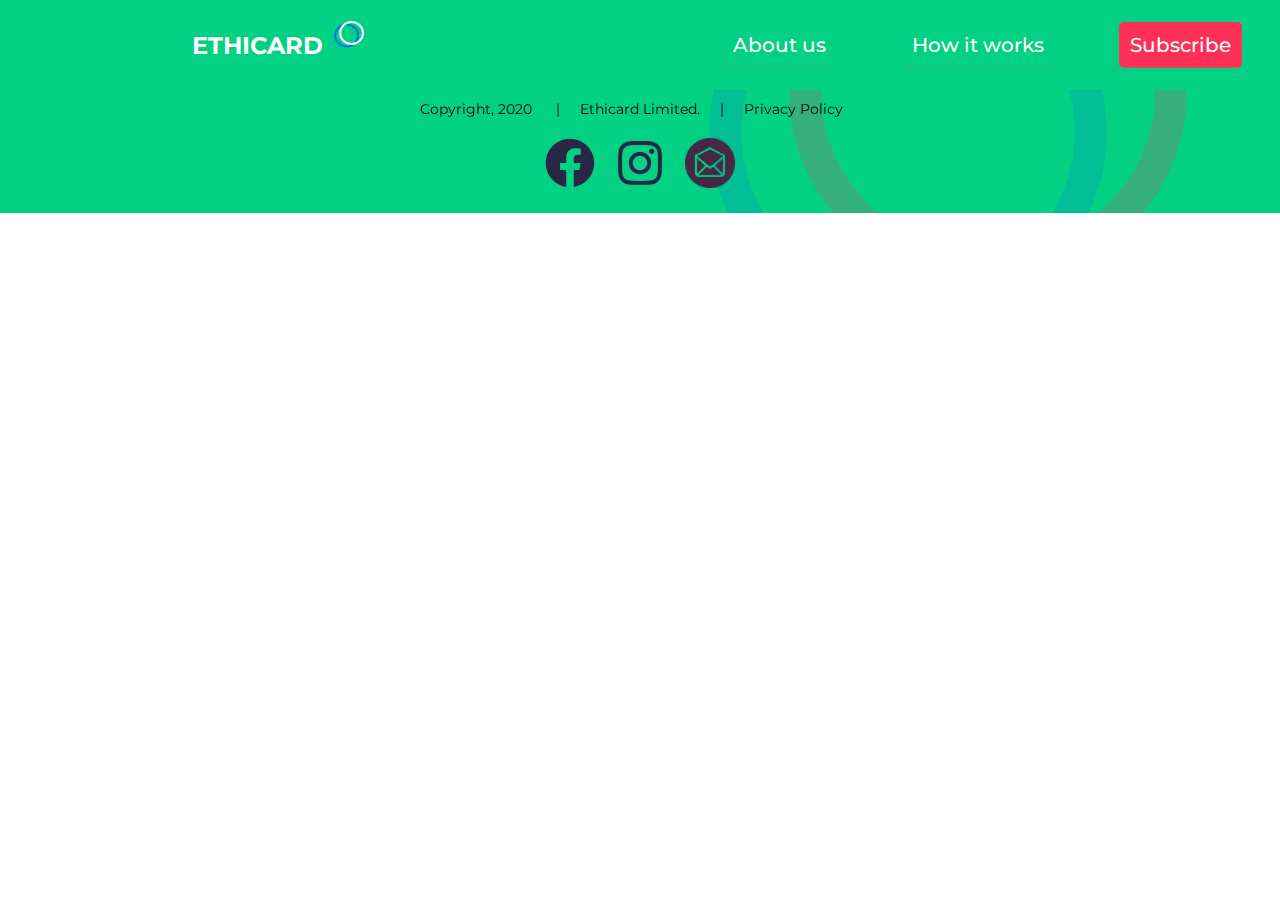
<file: index.html>
<!doctype html><html lang="en"><head><meta charset="utf-8"/><link rel="icon" href="/favicon.ico"/><meta name="viewport" content="width=device-width,initial-scale=1"/><meta name="theme-color" content="#000000"/><title>ethicard</title><meta name="description" content="Reward yourself for better buying."/><meta property="og:image" content="images/cover.png?refresh"/><link rel="apple-touch-icon" href="logo192.png"/><link rel="manifest" href="/manifest.json"/><link href="/static/css/2.4707e12a.chunk.css" rel="stylesheet"><link href="/static/css/main.85a53ffe.chunk.css" rel="stylesheet"></head><body><noscript>You need to enable JavaScript to run this app.</noscript><div id="root"/><script type="text/javascript" src="//e.issuu.com/embed.js" async/><script type="text/javascript">!function(i){if(i.search){var a={};i.search.slice(1).split("&").forEach((function(i){var l=i.split("=");a[l[0]]=l.slice(1).join("=").replace(/~and~/g,"&")})),void 0!==a.p&&window.history.replaceState(null,null,i.pathname.slice(0,-1)+(a.p||"")+(a.q?"?"+a.q:"")+i.hash)}}(window.location)</script><script>!function(e){function r(r){for(var n,l,a=r[0],i=r[1],p=r[2],c=0,s=[];c<a.length;c++)l=a[c],Object.prototype.hasOwnProperty.call(o,l)&&o[l]&&s.push(o[l][0]),o[l]=0;for(n in i)Object.prototype.hasOwnProperty.call(i,n)&&(e[n]=i[n]);for(f&&f(r);s.length;)s.shift()();return u.push.apply(u,p||[]),t()}function t(){for(var e,r=0;r<u.length;r++){for(var t=u[r],n=!0,a=1;a<t.length;a++){var i=t[a];0!==o[i]&&(n=!1)}n&&(u.splice(r--,1),e=l(l.s=t[0]))}return e}var n={},o={1:0},u=[];function l(r){if(n[r])return n[r].exports;var t=n[r]={i:r,l:!1,exports:{}};return e[r].call(t.exports,t,t.exports,l),t.l=!0,t.exports}l.m=e,l.c=n,l.d=function(e,r,t){l.o(e,r)||Object.defineProperty(e,r,{enumerable:!0,get:t})},l.r=function(e){"undefined"!=typeof Symbol&&Symbol.toStringTag&&Object.defineProperty(e,Symbol.toStringTag,{value:"Module"}),Object.defineProperty(e,"__esModule",{value:!0})},l.t=function(e,r){if(1&r&&(e=l(e)),8&r)return e;if(4&r&&"object"==typeof e&&e&&e.__esModule)return e;var t=Object.create(null);if(l.r(t),Object.defineProperty(t,"default",{enumerable:!0,value:e}),2&r&&"string"!=typeof e)for(var n in e)l.d(t,n,function(r){return e[r]}.bind(null,n));return t},l.n=function(e){var r=e&&e.__esModule?function(){return e.default}:function(){return e};return l.d(r,"a",r),r},l.o=function(e,r){return Object.prototype.hasOwnProperty.call(e,r)},l.p="/";var a=this["webpackJsonpethicard-splash"]=this["webpackJsonpethicard-splash"]||[],i=a.push.bind(a);a.push=r,a=a.slice();for(var p=0;p<a.length;p++)r(a[p]);var f=i;t()}([])</script><script src="/static/js/2.f38fabc8.chunk.js"></script><script src="/static/js/main.5c1225f2.chunk.js"></script></body></html>
</file>
<file: static/css/main.85a53ffe.chunk.css>
@import url(https://fonts.googleapis.com/css2?family=Montserrat:ital,wght@0,100;0,200;0,300;0,400;0,500;0,600;0,700;0,800;0,900;1,100;1,200;1,300;1,400;1,500;1,600;1,700;1,800;1,900&display=swap);body{margin:0;font-family:-apple-system,BlinkMacSystemFont,"Segoe UI","Roboto","Oxygen","Ubuntu","Cantarell","Fira Sans","Droid Sans","Helvetica Neue",sans-serif;-webkit-font-smoothing:antialiased;-moz-osx-font-smoothing:grayscale}code{font-family:source-code-pro,Menlo,Monaco,Consolas,"Courier New",monospace}html{scroll-behavior:smooth}#root{display:flex;font-family:"Montserrat","Source Sans Pro","Open Sans","San Francisco",Helvetica,Arial,sans-serif;text-align:center;justify-content:center;font-size:larger;background-color:#f6f8f7;--light-green:rgba(2,209,132,0.19);--green:#02d184;--red:#ff3055;--shadow-red:rgba(255,48,85,0.5);--light-blue:#00dfdf;--blue:#0575e6;--shadow-blue:rgba(5,117,230,0.5);--dark-blue:#1762a0;--yellow:#ffc800;--shadow-yellow:rgba(255,200,0,0.5)}.bgRings{transform:scale(8);bottom:-38%;left:20vw;z-index:0;opacity:.2}.main{display:flex;flex-direction:column;padding-top:8vh;z-index:1;width:100%}.main *{scroll-margin-top:6vh}.main>div,.main>section{flex:0 1 auto;flex-shrink:0;display:flex;flex-direction:column;justify-content:center;align-items:center;padding:50px 0 30px}.main>section a:active,.main>section a:hover,.main>section a:link,.main>section a:visited{color:inherit;-webkit-text-emphasis:none;text-emphasis:none;text-decoration:none;cursor:pointer}.main>section a{font-weight:700}.main section .wrapper>*{margin:20px 0 10px}@media only screen and (max-width:700px){.App{display:flex;flex-direction:column}@supports not ((display:flex) or (display:grid)){.main{display:flex}}}.wrapper{width:980px;max-width:95%;display:flex;flex-direction:column;align-items:center}.wrapper>:not(div):not(a):not(img){align-self:flex-start;text-align:left}.columns{display:grid;width:100%;grid-template-columns:1fr 1fr;grid-column-gap:50px;-webkit-column-gap:50px;column-gap:50px;grid-row-gap:30px;row-gap:30px;position:relative}@media only screen and (max-width:600px){.columns{grid-template-columns:unset;grid-auto-rows:auto}}.column-text{height:-webkit-max-content;height:-moz-max-content;height:max-content;display:flex;flex-direction:column;text-align:left;box-sizing:border-box;align-self:center;align-items:stretch;justify-content:center;position:relative}.column-text>:first-child,p:first-of-type{-webkit-margin-before:0;margin-block-start:0}ol,ul{-webkit-margin-before:.5em;margin-block-start:.5em;-webkit-margin-after:0;margin-block-end:0}.normal{font-weight:400}.highlighted{color:#e9c600}@supports (-webkit-text-stroke:1px black){.highlighted{-webkit-text-stroke:.5px #000}}.bold{font-weight:700}.bolder{font-weight:bolder}.underlined{text-decoration:underline}.strikethrough{text-decoration:line-through}.light,.main label{font-weight:300}.buttonSection{display:grid;grid-auto-columns:1fr;grid-auto-flow:column;justify-content:center;width:-webkit-max-content;width:-moz-max-content;width:max-content}@media only screen and (max-width:700px){.buttonSection{grid-auto-rows:1fr;grid-auto-flow:row}}.main section a.download,.main section div.download{margin:10px 30px;border:0;padding:1em 75px;border-radius:5px;box-shadow:2px 2px 10px rgba(0,0,0,.2);font-size:14px;position:relative;top:-2px;white-space:nowrap;max-width:10vw;display:flex;justify-content:center;font-weight:400;text-shadow:none}@media only screen and (max-width:700px){.download{margin:10px 0}}.main section a.download:hover,.main section div.download:hover{top:0}.main section a.platform{color:#000;background-color:#fff}a.platform>svg{padding:0 5px}.main section a.web{color:#fff;background-color:#7289da}table,table tr{width:100%}table thead tr{background-color:rgba(134,134,255,.8);text-shadow:1px 1px 2px #000}table>tbody tr:nth-child(odd){background-color:rgba(53,135,175,.31)}table>tbody tr:nth-child(odd) td:hover,table>tbody tr:nth-child(odd) th:hover{background-color:rgba(53,135,175,.6)}table>tbody tr:nth-child(2n){background-color:rgba(252,161,161,.31)}table>tbody tr:nth-child(2n) td:hover,table>tbody tr:nth-child(2n) th:hover{background-color:rgba(252,161,161,.6)}table>tbody>tr>th{padding:5px 1em}.shadowed{-webkit-filter:drop-shadow(12px 12px 25px rgba(0,0,0,.5));filter:url(#drop-shadow);-ms-filter:"progid:DXImageTransform.Microsoft.Dropshadow(OffX=12, OffY=12, Color='#444')";filter:"progid:DXImageTransform.Microsoft.Dropshadow(OffX=12, OffY=12, Color='#444')"}.header_header__3G0XQ{position:fixed;top:0;height:10vh;width:100vw;z-index:4;display:grid;grid-template-columns:12vw auto 1fr auto auto;grid-column-gap:3vw;align-items:start;font-size:20px;transition:height 1s ease,box-shadow 1s ease;color:#fff;background-color:var(--green);white-space:pre}.header_header__3G0XQ.header_scrolled__3ZxFP{height:8vh;box-shadow:0 2px 4px 0 rgba(0,0,0,.5)}.header_header__3G0XQ>div.header_logoWrapper__1vixJ{position:relative;height:15vh;margin-left:20%;display:flex;flex-direction:row;justify-content:center;width:80%}.header_logo__L1mTg{height:100%;pointer-events:none}.header_header__3G0XQ>div{width:100%;height:inherit}.header_mobileMenu__3QBlx{background-color:var(--blue);color:#fff;position:fixed;width:100%;height:100%;display:flex;flex-direction:column;align-items:center;z-index:4;overflow:hidden;max-height:100vh;max-width:100vw;top:0;right:0;border-radius:0;transition:all .5s ease}@media only screen and (max-width:700px){.header_mobileMenu__3QBlx.header_collapsed__1CbTg{max-height:8vh;max-width:8vh;border-radius:50%}.header_mobileMenu__3QBlx.header_collapsed__1CbTg>:not(.header_menuButton__2-0Ln){display:none}}.header_closeButton__19eS1{font-size:large;background-color:transparent;border:none;border-radius:50%;color:#fff;padding:20px;position:relative;-webkit-animation:header_fade-in__16bIa 1s ease 1s both;animation:header_fade-in__16bIa 1s ease 1s both}.header_menuButton__2-0Ln{position:absolute;top:0;right:0;padding:1.5vh;display:flex;align-items:center;justify-content:center;font-size:5vh;z-index:3;-webkit-animation:header_fade-in__16bIa 1s ease .5s both;animation:header_fade-in__16bIa 1s ease .5s both}.header_mobileMenu__3QBlx a{color:#fff;-webkit-text-emphasis:none;text-emphasis:none;text-decoration:none;border-bottom:2px solid rgba(50,50,50,.4);padding:20px;width:80%;position:relative;-webkit-animation:header_fade-in__16bIa 1s ease both;animation:header_fade-in__16bIa 1s ease both}@-webkit-keyframes header_fade-in__16bIa{0%{opacity:0}to{opacity:1}}@keyframes header_fade-in__16bIa{0%{opacity:0}to{opacity:1}}@-webkit-keyframes header_fade-in-from-left__1S8-H{0%{left:-100vw}to{left:0}}@keyframes header_fade-in-from-left__1S8-H{0%{left:-100vw}to{left:0}}.header_mobileMenu__3QBlx hr{background-color:#fff;width:80%;height:5px}.header_buttonContainer__2yiwE{display:grid;grid-auto-columns:auto;grid-auto-flow:column;grid-column-gap:5vw;align-items:center}.header_button__1hEYg{box-sizing:border-box;width:100%;display:flex;align-items:center;justify-content:center;cursor:pointer;font-weight:500;padding:10px;border-radius:5px;border:1px solid hsla(0,0%,50.2%,0)}.header_header__3G0XQ.header_scrolled__3ZxFP .header_button__1hEYg{border-radius:5px}.header_header__3G0XQ:not(.header_scrolled__3ZxFP) .header_button__1hEYg{border-bottom:1px solid hsla(0,0%,50.2%,.39);text-underline-offset:2px}.header_header__3G0XQ:not(.header_scrolled__3ZxFP) .header_button__1hEYg:hover{border-bottom:1px solid hsla(0,0%,50.2%,.9)}.header_header__3G0XQ.header_scrolled__3ZxFP .header_button__1hEYg:hover{border:1px solid hsla(0,0%,50.2%,.5)}.header_button__1hEYg#header_subscribe__2KBjV{background-color:var(--red)}.header_header__3G0XQ .header_nameWrapper__2tA9z{display:flex;flex-direction:column;justify-content:center;height:inherit;font-size:larger;text-align:left;position:relative}.header_header__3G0XQ div.header_name__2T1k9{height:auto;display:flex;flex-direction:row;text-align:left;margin:12px 0;position:relative}@media only screen and (max-width:700px){div.header_header__3G0XQ{grid-template-columns:80fr 20fr;grid-column-gap:0}}.header_header__3G0XQ.header_scrolled__3ZxFP a:active,.header_header__3G0XQ.header_scrolled__3ZxFP a:hover,.header_header__3G0XQ.header_scrolled__3ZxFP a:link,.header_header__3G0XQ.header_scrolled__3ZxFP a:visited{color:#fff}.header_header__3G0XQ a:active,.header_header__3G0XQ a:hover,.header_header__3G0XQ a:link,.header_header__3G0XQ a:visited{color:#fff;-webkit-text-emphasis:none;text-emphasis:none;text-decoration:none}div.header_rings__3AJZm{left:8.5ch;bottom:1.5em;position:absolute;transform:scale(.5)}.components_rings__fg_18{position:absolute;height:1em;width:1em}.components_rings__fg_18 svg{position:absolute;left:0;bottom:0}.components_rings__fg_18 svg:first-child{left:10px;bottom:5px;z-index:1}li{position:relative;padding:5px 20px}.components_liPoint__1eRwg{content:" ";position:absolute;height:1.5em;width:1.5em;top:-1px;left:-35px;z-index:-1;border-radius:10px;opacity:1;transition:opacity .33s ease}.components_container__13DvU li:hover .components_liPoint__1eRwg{opacity:.5}.components_grid__202Ns{visibility:visible}.components_carousel__1Btez{text-align:center;justify-content:center;align-self:center;margin:auto}.components_carousel__1Btez,.components_carousel__1Btez>div{display:flex;flex-direction:column;align-items:center;width:100%}.components_carousel__1Btez div img{width:100%;display:block;max-width:100vw;margin:0}@media only screen and (max-width:700px){.components_carousel__1Btez div img{max-width:unset}div.carousel div.thumbs-wrapper button{display:none}div.carousel ul.thumbs{display:grid;grid-template-columns:repeat(3,1fr);transform:unset!important}}.components_carousel__1Btez div:hover{cursor:pointer}div.components_textGallery__3UFiZ{justify-items:center;overflow:hidden;width:100vw;max-width:100vw;margin:0}.components_selection__bQm4R{display:flex;flex-direction:row;justify-content:center;margin:10px 0}.components_stage__17cUT{position:relative;left:-100vw;transition:left 1s;display:grid;grid-auto-flow:column;grid-auto-columns:100vw;justify-items:center}.components_stage__17cUT>*{max-width:980px}.components_stage__17cUT>div{display:flex;align-items:center}.components_dot__Gd2Hi{height:10px;width:10px;background-color:#bbb;border:1px solid rgba(0,0,0,.5);border-radius:50%;display:inline-block;margin:0 10px;cursor:pointer}.components_dotSelected__1_H1q{background-color:#002147}div.footer_footer__2v1Sv{display:flex;flex-direction:column;justify-content:center;align-items:center;background-color:var(--green);width:100%;padding:0;position:relative;overflow:hidden}.footer_row1__2hDwM{display:grid;grid-auto-flow:column;grid-column-gap:80px;-webkit-column-gap:80px;column-gap:80px;align-items:center}.footer_icons__1sUBc{margin-bottom:20px;display:grid;grid-auto-flow:column;justify-content:center;z-index:1}@media only screen and (max-width:700px){.footer_icons__1sUBc{grid-template-columns:repeat(3,1fr);grid-auto-flow:unset}}.footer_icons__1sUBc>a{margin:0 10px}.footer_icons__1sUBc>a>img,.footer_icons__1sUBc>a>svg,.footer_icons__1sUBc>a>svg>*{width:50px;height:50px;color:#282846;transition:opacity .25s;opacity:1}.footer_icons__1sUBc>a>img{-webkit-filter:brightness(2.3) hue-rotate(300deg) saturate(8);filter:brightness(2.3) hue-rotate(300deg) saturate(8)}.footer_icons__1sUBc>a>img:hover,.footer_icons__1sUBc>a>svg:hover{opacity:.5}.footer_author__1GX7V{margin-top:2em;display:grid;grid-template-columns:1fr auto 1fr auto 1fr;grid-column-gap:20px;-webkit-column-gap:20px;column-gap:20px;margin-bottom:20px;font-size:14px;z-index:1}.footer_author__1GX7V a{text-align:left;text-decoration:none;color:#000}#home{background-color:var(--green);color:#fff;padding-bottom:150px;overflow:hidden;position:relative}#home .wrapper>*{text-align:center;width:100%;box-sizing:border-box;z-index:1}@media only screen and (max-width:700px){#home{min-height:50vh}}#works{background-color:#fff;margin-top:-120px;margin-bottom:-80px}@media only screen and (max-width:700px){section#works{margin-top:unset;margin-bottom:unset}}#works-text{background-color:#fce7ea;padding-top:100px}#notice{background-color:var(--red);color:#fff;padding-top:50px}.home_description__10RPx{color:rgba(20,20,20 .8);display:block;font-size:18px;line-height:1.5em}.home_title__9PFVg{font-weight:700;font-size:48px}.home_subtitle__1Sy9g{width:100%;padding-top:20px;font-weight:400;font-size:x-large}.home_card__2JQLw{display:grid;width:100%;grid-row-gap:20px;row-gap:20px;z-index:1;justify-content:center;justify-items:center;align-items:center}.home_card__2JQLw img{width:80%}#notice .wrapper>*{text-align:center;width:100%}#subscribe{background-color:var(--green);color:#fff;margin-bottom:-100px;position:relative;overflow:hidden}#subscribe .wrapper{z-index:2}#contact_spacer__1W0-p{background-color:var(--blue);min-height:50px;z-index:1}.contact_formContainer__6e1VZ{display:flex;justify-content:center;width:100%;max-width:-webkit-max-content;max-width:-moz-max-content;max-width:max-content;padding:20px 30px;box-sizing:border-box;color:#000;background-color:#fff;border-radius:10px}.contact_form__2Gvbc{display:grid;grid-auto-flow:row;text-align:left;width:500px;max-width:100%;grid-row-gap:10px;row-gap:10px}.contact_form__2Gvbc>:not(input):not(label){text-align:center;font-size:16px}.contact_form__2Gvbc h2:not(input){font-size:20px}.contact_form__2Gvbc input,.contact_form__2Gvbc textarea{outline:none;border:none;min-height:2em;padding:10px 20px;box-sizing:border-box;border:2px solid var(--green);border-radius:5px;font-style:italic;transition:background-color .33s ease}.contact_form__2Gvbc input:hover,.contact_form__2Gvbc textarea:hover{background-color:#02d184}.contact_form__2Gvbc label{display:flex;align-items:center;text-align:left;font-size:16px}.contact_form__2Gvbc label a{font-weight:400}.contact_form__2Gvbc input[type=checkbox]{color:transparent;margin:0 10px;border:2px solid var(--green)}.contact_form__2Gvbc textarea{min-height:10em}.contact_form__2Gvbc input[type=submit]{border:none;background-color:#fff;font-family:"Montserrat","Source Sans Pro","Open Sans","San Francisco",Helvetica,Arial,sans-serif;font-size:small;background-color:rgba(2,209,132,.25);transition:background-color .33s ease}.contact_form__2Gvbc input[type=submit]:hover{background-color:var(--green)}.textcarousel_imageContainer__-zxN-{position:relative;display:grid}.textcarousel_screenshot__1_UFq{max-width:300px;position:relative;grid-column:1;grid-row:1;box-shadow:2px 2px 6px rgba(0,0,0,.2);transition:all 1s ease!important}.textcarousel_body__HThiz{-webkit-animation:textcarousel_fade__26Row 1s ease both;animation:textcarousel_fade__26Row 1s ease both}.textcarousel_numbering__29Tpo{position:relative;left:-2ch;bottom:-1.2em}.textcarousel_shifted__1YUXw{position:relative;top:-1.2em}@-webkit-keyframes textcarousel_fade__26Row{0%{opacity:0}to{opacity:1}}@keyframes textcarousel_fade__26Row{0%{opacity:0}to{opacity:1}}.textcarousel_arrows__1tQqE{margin:1em 0}.textcarousel_arrows__1tQqE *{cursor:pointer}.textcarousel_dots__2MKJa{position:absolute;bottom:80px;display:grid;grid-auto-flow:column;grid-column-gap:10px;-webkit-column-gap:10px;column-gap:10px}.textcarousel_dot__2z5Ot{cursor:pointer}.carousel .thumbs-wrapper{margin:20px 0}#industries{background-color:var(--green);color:#fff;padding-bottom:100px;overflow:hidden;position:relative}#action .wrapper>*,#industries .wrapper>*{text-align:center;width:100%;box-sizing:border-box;z-index:1}#action{background-color:var(--green);color:#fff;padding:30px 0}section.about_divider__2VyG2{background-color:var(--green);padding:0;min-height:20px}#about_data__3oefN,#about_impact__6lMeH,#about_started__2Cesq{padding:20px 0;overflow:hidden;position:relative}#about_impact__6lMeH{background-color:var(--blue);color:#fff}.about_imgContainer__36Vfg{width:100%;height:100%;position:relative}@media only screen and (max-width:700px){.about_imgContainer__36Vfg{display:grid;grid-auto-flow:row;justify-content:stretch;grid-row-gap:20px;row-gap:20px}div.about_imgContainer__36Vfg img{position:relative;left:unset;top:unset;max-width:unset;width:100%}}.about_imgContainer__36Vfg img{max-width:200px;top:0;position:absolute;border-radius:5px;box-shadow:1px 1px 4px var(--shadow-blue);top:unset;bottom:0;left:calc(50% - 100px)}.about_imgContainer__36Vfg img:first-child{left:0;bottom:unset}.about_imgContainer__36Vfg img:last-child{left:unset;right:0;bottom:unset}.about_imgContainer__36Vfg img:not(:first-child):not(:last-child){z-index:2}.about_columns__3iHj3{display:grid;grid-auto-flow:column;grid-column-gap:50px;-webkit-column-gap:50px;column-gap:50px;grid-row-gap:50px;row-gap:50px;position:relative}@media only screen and (max-width:700px){.about_columns__3iHj3{grid-auto-flow:row}.about_columns__3iHj3>.about_box__1xLg8{grid-row:1}}#about_started__2Cesq .about_columns__3iHj3{grid-auto-columns:minmax(300px,auto) minmax(420px,auto)}.about_boxContainer__3ZtO-{display:grid;grid-row-gap:30px;row-gap:30px;grid-column-gap:30px;-webkit-column-gap:30px;column-gap:30px;grid-auto-flow:column;grid-auto-columns:1fr}@media only screen and (max-width:700px){.about_boxContainer__3ZtO-{grid-auto-flow:row}}.about_arrow__1OJpM{display:none;position:absolute;z-index:2;left:calc(50% - 50px);top:50%;width:100px}.about_box__1xLg8{border-radius:20px;box-shadow:2px 2px 6px var(--shadow-red);padding:20px;box-sizing:border-box;display:flex;flex-direction:column;align-items:center;position:relative;max-width:700px;background-color:#fff;color:#000;top:0;transition:top .333s ease;z-index:1}.about_box__1xLg8:hover{top:-5px}#about_started__2Cesq .about_box__1xLg8{border:2px solid var(--blue);box-shadow:2px 2px 6px var(--shadow-blue)}#about_impact__6lMeH .about_box__1xLg8{border:2px solid var(--red);box-shadow:2px 2px 6px var(--shadow-red)}#about_data__3oefN .about_box__1xLg8{border:2px solid var(--yellow);box-shadow:2px 2px 6px var(--shadow-yellow)}.about_box__1xLg8 img{width:-webkit-max-content;width:-moz-max-content;width:max-content}.about_box__1xLg8 .about_head__1IzJE{position:relative;top:-40px;background-color:var(--blue);color:#fff;padding:20px 40px;box-sizing:border-box;border-radius:20px;font-weight:700}.about_box__1xLg8 .about_description__2lHSh{text-align:left;margin-top:-1em}#about_impact__6lMeH .about_box__1xLg8 .about_head__1IzJE{background-color:var(--red)}#about_data__3oefN .about_box__1xLg8 .about_head__1IzJE{background-color:var(--yellow)}.about_column__1SEmu{display:grid;grid-row-gap:20px;row-gap:20px}.about_column__1SEmu .about_box__1xLg8{padding:10px 20px;font-size:small}
/*# sourceMappingURL=main.85a53ffe.chunk.css.map */
</file>
<file: static/css/2.4707e12a.chunk.css>
[data-aos][data-aos][data-aos-duration="50"],body[data-aos-duration="50"] [data-aos]{transition-duration:50ms}[data-aos][data-aos][data-aos-delay="50"],body[data-aos-delay="50"] [data-aos]{transition-delay:0}[data-aos][data-aos][data-aos-delay="50"].aos-animate,body[data-aos-delay="50"] [data-aos].aos-animate{transition-delay:50ms}[data-aos][data-aos][data-aos-duration="100"],body[data-aos-duration="100"] [data-aos]{transition-duration:.1s}[data-aos][data-aos][data-aos-delay="100"],body[data-aos-delay="100"] [data-aos]{transition-delay:0}[data-aos][data-aos][data-aos-delay="100"].aos-animate,body[data-aos-delay="100"] [data-aos].aos-animate{transition-delay:.1s}[data-aos][data-aos][data-aos-duration="150"],body[data-aos-duration="150"] [data-aos]{transition-duration:.15s}[data-aos][data-aos][data-aos-delay="150"],body[data-aos-delay="150"] [data-aos]{transition-delay:0}[data-aos][data-aos][data-aos-delay="150"].aos-animate,body[data-aos-delay="150"] [data-aos].aos-animate{transition-delay:.15s}[data-aos][data-aos][data-aos-duration="200"],body[data-aos-duration="200"] [data-aos]{transition-duration:.2s}[data-aos][data-aos][data-aos-delay="200"],body[data-aos-delay="200"] [data-aos]{transition-delay:0}[data-aos][data-aos][data-aos-delay="200"].aos-animate,body[data-aos-delay="200"] [data-aos].aos-animate{transition-delay:.2s}[data-aos][data-aos][data-aos-duration="250"],body[data-aos-duration="250"] [data-aos]{transition-duration:.25s}[data-aos][data-aos][data-aos-delay="250"],body[data-aos-delay="250"] [data-aos]{transition-delay:0}[data-aos][data-aos][data-aos-delay="250"].aos-animate,body[data-aos-delay="250"] [data-aos].aos-animate{transition-delay:.25s}[data-aos][data-aos][data-aos-duration="300"],body[data-aos-duration="300"] [data-aos]{transition-duration:.3s}[data-aos][data-aos][data-aos-delay="300"],body[data-aos-delay="300"] [data-aos]{transition-delay:0}[data-aos][data-aos][data-aos-delay="300"].aos-animate,body[data-aos-delay="300"] [data-aos].aos-animate{transition-delay:.3s}[data-aos][data-aos][data-aos-duration="350"],body[data-aos-duration="350"] [data-aos]{transition-duration:.35s}[data-aos][data-aos][data-aos-delay="350"],body[data-aos-delay="350"] [data-aos]{transition-delay:0}[data-aos][data-aos][data-aos-delay="350"].aos-animate,body[data-aos-delay="350"] [data-aos].aos-animate{transition-delay:.35s}[data-aos][data-aos][data-aos-duration="400"],body[data-aos-duration="400"] [data-aos]{transition-duration:.4s}[data-aos][data-aos][data-aos-delay="400"],body[data-aos-delay="400"] [data-aos]{transition-delay:0}[data-aos][data-aos][data-aos-delay="400"].aos-animate,body[data-aos-delay="400"] [data-aos].aos-animate{transition-delay:.4s}[data-aos][data-aos][data-aos-duration="450"],body[data-aos-duration="450"] [data-aos]{transition-duration:.45s}[data-aos][data-aos][data-aos-delay="450"],body[data-aos-delay="450"] [data-aos]{transition-delay:0}[data-aos][data-aos][data-aos-delay="450"].aos-animate,body[data-aos-delay="450"] [data-aos].aos-animate{transition-delay:.45s}[data-aos][data-aos][data-aos-duration="500"],body[data-aos-duration="500"] [data-aos]{transition-duration:.5s}[data-aos][data-aos][data-aos-delay="500"],body[data-aos-delay="500"] [data-aos]{transition-delay:0}[data-aos][data-aos][data-aos-delay="500"].aos-animate,body[data-aos-delay="500"] [data-aos].aos-animate{transition-delay:.5s}[data-aos][data-aos][data-aos-duration="550"],body[data-aos-duration="550"] [data-aos]{transition-duration:.55s}[data-aos][data-aos][data-aos-delay="550"],body[data-aos-delay="550"] [data-aos]{transition-delay:0}[data-aos][data-aos][data-aos-delay="550"].aos-animate,body[data-aos-delay="550"] [data-aos].aos-animate{transition-delay:.55s}[data-aos][data-aos][data-aos-duration="600"],body[data-aos-duration="600"] [data-aos]{transition-duration:.6s}[data-aos][data-aos][data-aos-delay="600"],body[data-aos-delay="600"] [data-aos]{transition-delay:0}[data-aos][data-aos][data-aos-delay="600"].aos-animate,body[data-aos-delay="600"] [data-aos].aos-animate{transition-delay:.6s}[data-aos][data-aos][data-aos-duration="650"],body[data-aos-duration="650"] [data-aos]{transition-duration:.65s}[data-aos][data-aos][data-aos-delay="650"],body[data-aos-delay="650"] [data-aos]{transition-delay:0}[data-aos][data-aos][data-aos-delay="650"].aos-animate,body[data-aos-delay="650"] [data-aos].aos-animate{transition-delay:.65s}[data-aos][data-aos][data-aos-duration="700"],body[data-aos-duration="700"] [data-aos]{transition-duration:.7s}[data-aos][data-aos][data-aos-delay="700"],body[data-aos-delay="700"] [data-aos]{transition-delay:0}[data-aos][data-aos][data-aos-delay="700"].aos-animate,body[data-aos-delay="700"] [data-aos].aos-animate{transition-delay:.7s}[data-aos][data-aos][data-aos-duration="750"],body[data-aos-duration="750"] [data-aos]{transition-duration:.75s}[data-aos][data-aos][data-aos-delay="750"],body[data-aos-delay="750"] [data-aos]{transition-delay:0}[data-aos][data-aos][data-aos-delay="750"].aos-animate,body[data-aos-delay="750"] [data-aos].aos-animate{transition-delay:.75s}[data-aos][data-aos][data-aos-duration="800"],body[data-aos-duration="800"] [data-aos]{transition-duration:.8s}[data-aos][data-aos][data-aos-delay="800"],body[data-aos-delay="800"] [data-aos]{transition-delay:0}[data-aos][data-aos][data-aos-delay="800"].aos-animate,body[data-aos-delay="800"] [data-aos].aos-animate{transition-delay:.8s}[data-aos][data-aos][data-aos-duration="850"],body[data-aos-duration="850"] [data-aos]{transition-duration:.85s}[data-aos][data-aos][data-aos-delay="850"],body[data-aos-delay="850"] [data-aos]{transition-delay:0}[data-aos][data-aos][data-aos-delay="850"].aos-animate,body[data-aos-delay="850"] [data-aos].aos-animate{transition-delay:.85s}[data-aos][data-aos][data-aos-duration="900"],body[data-aos-duration="900"] [data-aos]{transition-duration:.9s}[data-aos][data-aos][data-aos-delay="900"],body[data-aos-delay="900"] [data-aos]{transition-delay:0}[data-aos][data-aos][data-aos-delay="900"].aos-animate,body[data-aos-delay="900"] [data-aos].aos-animate{transition-delay:.9s}[data-aos][data-aos][data-aos-duration="950"],body[data-aos-duration="950"] [data-aos]{transition-duration:.95s}[data-aos][data-aos][data-aos-delay="950"],body[data-aos-delay="950"] [data-aos]{transition-delay:0}[data-aos][data-aos][data-aos-delay="950"].aos-animate,body[data-aos-delay="950"] [data-aos].aos-animate{transition-delay:.95s}[data-aos][data-aos][data-aos-duration="1000"],body[data-aos-duration="1000"] [data-aos]{transition-duration:1s}[data-aos][data-aos][data-aos-delay="1000"],body[data-aos-delay="1000"] [data-aos]{transition-delay:0}[data-aos][data-aos][data-aos-delay="1000"].aos-animate,body[data-aos-delay="1000"] [data-aos].aos-animate{transition-delay:1s}[data-aos][data-aos][data-aos-duration="1050"],body[data-aos-duration="1050"] [data-aos]{transition-duration:1.05s}[data-aos][data-aos][data-aos-delay="1050"],body[data-aos-delay="1050"] [data-aos]{transition-delay:0}[data-aos][data-aos][data-aos-delay="1050"].aos-animate,body[data-aos-delay="1050"] [data-aos].aos-animate{transition-delay:1.05s}[data-aos][data-aos][data-aos-duration="1100"],body[data-aos-duration="1100"] [data-aos]{transition-duration:1.1s}[data-aos][data-aos][data-aos-delay="1100"],body[data-aos-delay="1100"] [data-aos]{transition-delay:0}[data-aos][data-aos][data-aos-delay="1100"].aos-animate,body[data-aos-delay="1100"] [data-aos].aos-animate{transition-delay:1.1s}[data-aos][data-aos][data-aos-duration="1150"],body[data-aos-duration="1150"] [data-aos]{transition-duration:1.15s}[data-aos][data-aos][data-aos-delay="1150"],body[data-aos-delay="1150"] [data-aos]{transition-delay:0}[data-aos][data-aos][data-aos-delay="1150"].aos-animate,body[data-aos-delay="1150"] [data-aos].aos-animate{transition-delay:1.15s}[data-aos][data-aos][data-aos-duration="1200"],body[data-aos-duration="1200"] [data-aos]{transition-duration:1.2s}[data-aos][data-aos][data-aos-delay="1200"],body[data-aos-delay="1200"] [data-aos]{transition-delay:0}[data-aos][data-aos][data-aos-delay="1200"].aos-animate,body[data-aos-delay="1200"] [data-aos].aos-animate{transition-delay:1.2s}[data-aos][data-aos][data-aos-duration="1250"],body[data-aos-duration="1250"] [data-aos]{transition-duration:1.25s}[data-aos][data-aos][data-aos-delay="1250"],body[data-aos-delay="1250"] [data-aos]{transition-delay:0}[data-aos][data-aos][data-aos-delay="1250"].aos-animate,body[data-aos-delay="1250"] [data-aos].aos-animate{transition-delay:1.25s}[data-aos][data-aos][data-aos-duration="1300"],body[data-aos-duration="1300"] [data-aos]{transition-duration:1.3s}[data-aos][data-aos][data-aos-delay="1300"],body[data-aos-delay="1300"] [data-aos]{transition-delay:0}[data-aos][data-aos][data-aos-delay="1300"].aos-animate,body[data-aos-delay="1300"] [data-aos].aos-animate{transition-delay:1.3s}[data-aos][data-aos][data-aos-duration="1350"],body[data-aos-duration="1350"] [data-aos]{transition-duration:1.35s}[data-aos][data-aos][data-aos-delay="1350"],body[data-aos-delay="1350"] [data-aos]{transition-delay:0}[data-aos][data-aos][data-aos-delay="1350"].aos-animate,body[data-aos-delay="1350"] [data-aos].aos-animate{transition-delay:1.35s}[data-aos][data-aos][data-aos-duration="1400"],body[data-aos-duration="1400"] [data-aos]{transition-duration:1.4s}[data-aos][data-aos][data-aos-delay="1400"],body[data-aos-delay="1400"] [data-aos]{transition-delay:0}[data-aos][data-aos][data-aos-delay="1400"].aos-animate,body[data-aos-delay="1400"] [data-aos].aos-animate{transition-delay:1.4s}[data-aos][data-aos][data-aos-duration="1450"],body[data-aos-duration="1450"] [data-aos]{transition-duration:1.45s}[data-aos][data-aos][data-aos-delay="1450"],body[data-aos-delay="1450"] [data-aos]{transition-delay:0}[data-aos][data-aos][data-aos-delay="1450"].aos-animate,body[data-aos-delay="1450"] [data-aos].aos-animate{transition-delay:1.45s}[data-aos][data-aos][data-aos-duration="1500"],body[data-aos-duration="1500"] [data-aos]{transition-duration:1.5s}[data-aos][data-aos][data-aos-delay="1500"],body[data-aos-delay="1500"] [data-aos]{transition-delay:0}[data-aos][data-aos][data-aos-delay="1500"].aos-animate,body[data-aos-delay="1500"] [data-aos].aos-animate{transition-delay:1.5s}[data-aos][data-aos][data-aos-duration="1550"],body[data-aos-duration="1550"] [data-aos]{transition-duration:1.55s}[data-aos][data-aos][data-aos-delay="1550"],body[data-aos-delay="1550"] [data-aos]{transition-delay:0}[data-aos][data-aos][data-aos-delay="1550"].aos-animate,body[data-aos-delay="1550"] [data-aos].aos-animate{transition-delay:1.55s}[data-aos][data-aos][data-aos-duration="1600"],body[data-aos-duration="1600"] [data-aos]{transition-duration:1.6s}[data-aos][data-aos][data-aos-delay="1600"],body[data-aos-delay="1600"] [data-aos]{transition-delay:0}[data-aos][data-aos][data-aos-delay="1600"].aos-animate,body[data-aos-delay="1600"] [data-aos].aos-animate{transition-delay:1.6s}[data-aos][data-aos][data-aos-duration="1650"],body[data-aos-duration="1650"] [data-aos]{transition-duration:1.65s}[data-aos][data-aos][data-aos-delay="1650"],body[data-aos-delay="1650"] [data-aos]{transition-delay:0}[data-aos][data-aos][data-aos-delay="1650"].aos-animate,body[data-aos-delay="1650"] [data-aos].aos-animate{transition-delay:1.65s}[data-aos][data-aos][data-aos-duration="1700"],body[data-aos-duration="1700"] [data-aos]{transition-duration:1.7s}[data-aos][data-aos][data-aos-delay="1700"],body[data-aos-delay="1700"] [data-aos]{transition-delay:0}[data-aos][data-aos][data-aos-delay="1700"].aos-animate,body[data-aos-delay="1700"] [data-aos].aos-animate{transition-delay:1.7s}[data-aos][data-aos][data-aos-duration="1750"],body[data-aos-duration="1750"] [data-aos]{transition-duration:1.75s}[data-aos][data-aos][data-aos-delay="1750"],body[data-aos-delay="1750"] [data-aos]{transition-delay:0}[data-aos][data-aos][data-aos-delay="1750"].aos-animate,body[data-aos-delay="1750"] [data-aos].aos-animate{transition-delay:1.75s}[data-aos][data-aos][data-aos-duration="1800"],body[data-aos-duration="1800"] [data-aos]{transition-duration:1.8s}[data-aos][data-aos][data-aos-delay="1800"],body[data-aos-delay="1800"] [data-aos]{transition-delay:0}[data-aos][data-aos][data-aos-delay="1800"].aos-animate,body[data-aos-delay="1800"] [data-aos].aos-animate{transition-delay:1.8s}[data-aos][data-aos][data-aos-duration="1850"],body[data-aos-duration="1850"] [data-aos]{transition-duration:1.85s}[data-aos][data-aos][data-aos-delay="1850"],body[data-aos-delay="1850"] [data-aos]{transition-delay:0}[data-aos][data-aos][data-aos-delay="1850"].aos-animate,body[data-aos-delay="1850"] [data-aos].aos-animate{transition-delay:1.85s}[data-aos][data-aos][data-aos-duration="1900"],body[data-aos-duration="1900"] [data-aos]{transition-duration:1.9s}[data-aos][data-aos][data-aos-delay="1900"],body[data-aos-delay="1900"] [data-aos]{transition-delay:0}[data-aos][data-aos][data-aos-delay="1900"].aos-animate,body[data-aos-delay="1900"] [data-aos].aos-animate{transition-delay:1.9s}[data-aos][data-aos][data-aos-duration="1950"],body[data-aos-duration="1950"] [data-aos]{transition-duration:1.95s}[data-aos][data-aos][data-aos-delay="1950"],body[data-aos-delay="1950"] [data-aos]{transition-delay:0}[data-aos][data-aos][data-aos-delay="1950"].aos-animate,body[data-aos-delay="1950"] [data-aos].aos-animate{transition-delay:1.95s}[data-aos][data-aos][data-aos-duration="2000"],body[data-aos-duration="2000"] [data-aos]{transition-duration:2s}[data-aos][data-aos][data-aos-delay="2000"],body[data-aos-delay="2000"] [data-aos]{transition-delay:0}[data-aos][data-aos][data-aos-delay="2000"].aos-animate,body[data-aos-delay="2000"] [data-aos].aos-animate{transition-delay:2s}[data-aos][data-aos][data-aos-duration="2050"],body[data-aos-duration="2050"] [data-aos]{transition-duration:2.05s}[data-aos][data-aos][data-aos-delay="2050"],body[data-aos-delay="2050"] [data-aos]{transition-delay:0}[data-aos][data-aos][data-aos-delay="2050"].aos-animate,body[data-aos-delay="2050"] [data-aos].aos-animate{transition-delay:2.05s}[data-aos][data-aos][data-aos-duration="2100"],body[data-aos-duration="2100"] [data-aos]{transition-duration:2.1s}[data-aos][data-aos][data-aos-delay="2100"],body[data-aos-delay="2100"] [data-aos]{transition-delay:0}[data-aos][data-aos][data-aos-delay="2100"].aos-animate,body[data-aos-delay="2100"] [data-aos].aos-animate{transition-delay:2.1s}[data-aos][data-aos][data-aos-duration="2150"],body[data-aos-duration="2150"] [data-aos]{transition-duration:2.15s}[data-aos][data-aos][data-aos-delay="2150"],body[data-aos-delay="2150"] [data-aos]{transition-delay:0}[data-aos][data-aos][data-aos-delay="2150"].aos-animate,body[data-aos-delay="2150"] [data-aos].aos-animate{transition-delay:2.15s}[data-aos][data-aos][data-aos-duration="2200"],body[data-aos-duration="2200"] [data-aos]{transition-duration:2.2s}[data-aos][data-aos][data-aos-delay="2200"],body[data-aos-delay="2200"] [data-aos]{transition-delay:0}[data-aos][data-aos][data-aos-delay="2200"].aos-animate,body[data-aos-delay="2200"] [data-aos].aos-animate{transition-delay:2.2s}[data-aos][data-aos][data-aos-duration="2250"],body[data-aos-duration="2250"] [data-aos]{transition-duration:2.25s}[data-aos][data-aos][data-aos-delay="2250"],body[data-aos-delay="2250"] [data-aos]{transition-delay:0}[data-aos][data-aos][data-aos-delay="2250"].aos-animate,body[data-aos-delay="2250"] [data-aos].aos-animate{transition-delay:2.25s}[data-aos][data-aos][data-aos-duration="2300"],body[data-aos-duration="2300"] [data-aos]{transition-duration:2.3s}[data-aos][data-aos][data-aos-delay="2300"],body[data-aos-delay="2300"] [data-aos]{transition-delay:0}[data-aos][data-aos][data-aos-delay="2300"].aos-animate,body[data-aos-delay="2300"] [data-aos].aos-animate{transition-delay:2.3s}[data-aos][data-aos][data-aos-duration="2350"],body[data-aos-duration="2350"] [data-aos]{transition-duration:2.35s}[data-aos][data-aos][data-aos-delay="2350"],body[data-aos-delay="2350"] [data-aos]{transition-delay:0}[data-aos][data-aos][data-aos-delay="2350"].aos-animate,body[data-aos-delay="2350"] [data-aos].aos-animate{transition-delay:2.35s}[data-aos][data-aos][data-aos-duration="2400"],body[data-aos-duration="2400"] [data-aos]{transition-duration:2.4s}[data-aos][data-aos][data-aos-delay="2400"],body[data-aos-delay="2400"] [data-aos]{transition-delay:0}[data-aos][data-aos][data-aos-delay="2400"].aos-animate,body[data-aos-delay="2400"] [data-aos].aos-animate{transition-delay:2.4s}[data-aos][data-aos][data-aos-duration="2450"],body[data-aos-duration="2450"] [data-aos]{transition-duration:2.45s}[data-aos][data-aos][data-aos-delay="2450"],body[data-aos-delay="2450"] [data-aos]{transition-delay:0}[data-aos][data-aos][data-aos-delay="2450"].aos-animate,body[data-aos-delay="2450"] [data-aos].aos-animate{transition-delay:2.45s}[data-aos][data-aos][data-aos-duration="2500"],body[data-aos-duration="2500"] [data-aos]{transition-duration:2.5s}[data-aos][data-aos][data-aos-delay="2500"],body[data-aos-delay="2500"] [data-aos]{transition-delay:0}[data-aos][data-aos][data-aos-delay="2500"].aos-animate,body[data-aos-delay="2500"] [data-aos].aos-animate{transition-delay:2.5s}[data-aos][data-aos][data-aos-duration="2550"],body[data-aos-duration="2550"] [data-aos]{transition-duration:2.55s}[data-aos][data-aos][data-aos-delay="2550"],body[data-aos-delay="2550"] [data-aos]{transition-delay:0}[data-aos][data-aos][data-aos-delay="2550"].aos-animate,body[data-aos-delay="2550"] [data-aos].aos-animate{transition-delay:2.55s}[data-aos][data-aos][data-aos-duration="2600"],body[data-aos-duration="2600"] [data-aos]{transition-duration:2.6s}[data-aos][data-aos][data-aos-delay="2600"],body[data-aos-delay="2600"] [data-aos]{transition-delay:0}[data-aos][data-aos][data-aos-delay="2600"].aos-animate,body[data-aos-delay="2600"] [data-aos].aos-animate{transition-delay:2.6s}[data-aos][data-aos][data-aos-duration="2650"],body[data-aos-duration="2650"] [data-aos]{transition-duration:2.65s}[data-aos][data-aos][data-aos-delay="2650"],body[data-aos-delay="2650"] [data-aos]{transition-delay:0}[data-aos][data-aos][data-aos-delay="2650"].aos-animate,body[data-aos-delay="2650"] [data-aos].aos-animate{transition-delay:2.65s}[data-aos][data-aos][data-aos-duration="2700"],body[data-aos-duration="2700"] [data-aos]{transition-duration:2.7s}[data-aos][data-aos][data-aos-delay="2700"],body[data-aos-delay="2700"] [data-aos]{transition-delay:0}[data-aos][data-aos][data-aos-delay="2700"].aos-animate,body[data-aos-delay="2700"] [data-aos].aos-animate{transition-delay:2.7s}[data-aos][data-aos][data-aos-duration="2750"],body[data-aos-duration="2750"] [data-aos]{transition-duration:2.75s}[data-aos][data-aos][data-aos-delay="2750"],body[data-aos-delay="2750"] [data-aos]{transition-delay:0}[data-aos][data-aos][data-aos-delay="2750"].aos-animate,body[data-aos-delay="2750"] [data-aos].aos-animate{transition-delay:2.75s}[data-aos][data-aos][data-aos-duration="2800"],body[data-aos-duration="2800"] [data-aos]{transition-duration:2.8s}[data-aos][data-aos][data-aos-delay="2800"],body[data-aos-delay="2800"] [data-aos]{transition-delay:0}[data-aos][data-aos][data-aos-delay="2800"].aos-animate,body[data-aos-delay="2800"] [data-aos].aos-animate{transition-delay:2.8s}[data-aos][data-aos][data-aos-duration="2850"],body[data-aos-duration="2850"] [data-aos]{transition-duration:2.85s}[data-aos][data-aos][data-aos-delay="2850"],body[data-aos-delay="2850"] [data-aos]{transition-delay:0}[data-aos][data-aos][data-aos-delay="2850"].aos-animate,body[data-aos-delay="2850"] [data-aos].aos-animate{transition-delay:2.85s}[data-aos][data-aos][data-aos-duration="2900"],body[data-aos-duration="2900"] [data-aos]{transition-duration:2.9s}[data-aos][data-aos][data-aos-delay="2900"],body[data-aos-delay="2900"] [data-aos]{transition-delay:0}[data-aos][data-aos][data-aos-delay="2900"].aos-animate,body[data-aos-delay="2900"] [data-aos].aos-animate{transition-delay:2.9s}[data-aos][data-aos][data-aos-duration="2950"],body[data-aos-duration="2950"] [data-aos]{transition-duration:2.95s}[data-aos][data-aos][data-aos-delay="2950"],body[data-aos-delay="2950"] [data-aos]{transition-delay:0}[data-aos][data-aos][data-aos-delay="2950"].aos-animate,body[data-aos-delay="2950"] [data-aos].aos-animate{transition-delay:2.95s}[data-aos][data-aos][data-aos-duration="3000"],body[data-aos-duration="3000"] [data-aos]{transition-duration:3s}[data-aos][data-aos][data-aos-delay="3000"],body[data-aos-delay="3000"] [data-aos]{transition-delay:0}[data-aos][data-aos][data-aos-delay="3000"].aos-animate,body[data-aos-delay="3000"] [data-aos].aos-animate{transition-delay:3s}[data-aos][data-aos][data-aos-easing=linear],body[data-aos-easing=linear] [data-aos]{transition-timing-function:cubic-bezier(.25,.25,.75,.75)}[data-aos][data-aos][data-aos-easing=ease],body[data-aos-easing=ease] [data-aos]{transition-timing-function:ease}[data-aos][data-aos][data-aos-easing=ease-in],body[data-aos-easing=ease-in] [data-aos]{transition-timing-function:ease-in}[data-aos][data-aos][data-aos-easing=ease-out],body[data-aos-easing=ease-out] [data-aos]{transition-timing-function:ease-out}[data-aos][data-aos][data-aos-easing=ease-in-out],body[data-aos-easing=ease-in-out] [data-aos]{transition-timing-function:ease-in-out}[data-aos][data-aos][data-aos-easing=ease-in-back],body[data-aos-easing=ease-in-back] [data-aos]{transition-timing-function:cubic-bezier(.6,-.28,.735,.045)}[data-aos][data-aos][data-aos-easing=ease-out-back],body[data-aos-easing=ease-out-back] [data-aos]{transition-timing-function:cubic-bezier(.175,.885,.32,1.275)}[data-aos][data-aos][data-aos-easing=ease-in-out-back],body[data-aos-easing=ease-in-out-back] [data-aos]{transition-timing-function:cubic-bezier(.68,-.55,.265,1.55)}[data-aos][data-aos][data-aos-easing=ease-in-sine],body[data-aos-easing=ease-in-sine] [data-aos]{transition-timing-function:cubic-bezier(.47,0,.745,.715)}[data-aos][data-aos][data-aos-easing=ease-out-sine],body[data-aos-easing=ease-out-sine] [data-aos]{transition-timing-function:cubic-bezier(.39,.575,.565,1)}[data-aos][data-aos][data-aos-easing=ease-in-out-sine],body[data-aos-easing=ease-in-out-sine] [data-aos]{transition-timing-function:cubic-bezier(.445,.05,.55,.95)}[data-aos][data-aos][data-aos-easing=ease-in-quad],body[data-aos-easing=ease-in-quad] [data-aos]{transition-timing-function:cubic-bezier(.55,.085,.68,.53)}[data-aos][data-aos][data-aos-easing=ease-out-quad],body[data-aos-easing=ease-out-quad] [data-aos]{transition-timing-function:cubic-bezier(.25,.46,.45,.94)}[data-aos][data-aos][data-aos-easing=ease-in-out-quad],body[data-aos-easing=ease-in-out-quad] [data-aos]{transition-timing-function:cubic-bezier(.455,.03,.515,.955)}[data-aos][data-aos][data-aos-easing=ease-in-cubic],body[data-aos-easing=ease-in-cubic] [data-aos]{transition-timing-function:cubic-bezier(.55,.085,.68,.53)}[data-aos][data-aos][data-aos-easing=ease-out-cubic],body[data-aos-easing=ease-out-cubic] [data-aos]{transition-timing-function:cubic-bezier(.25,.46,.45,.94)}[data-aos][data-aos][data-aos-easing=ease-in-out-cubic],body[data-aos-easing=ease-in-out-cubic] [data-aos]{transition-timing-function:cubic-bezier(.455,.03,.515,.955)}[data-aos][data-aos][data-aos-easing=ease-in-quart],body[data-aos-easing=ease-in-quart] [data-aos]{transition-timing-function:cubic-bezier(.55,.085,.68,.53)}[data-aos][data-aos][data-aos-easing=ease-out-quart],body[data-aos-easing=ease-out-quart] [data-aos]{transition-timing-function:cubic-bezier(.25,.46,.45,.94)}[data-aos][data-aos][data-aos-easing=ease-in-out-quart],body[data-aos-easing=ease-in-out-quart] [data-aos]{transition-timing-function:cubic-bezier(.455,.03,.515,.955)}[data-aos^=fade][data-aos^=fade]{opacity:0;transition-property:opacity,transform}[data-aos^=fade][data-aos^=fade].aos-animate{opacity:1;transform:translateZ(0)}[data-aos=fade-up]{transform:translate3d(0,100px,0)}[data-aos=fade-down]{transform:translate3d(0,-100px,0)}[data-aos=fade-right]{transform:translate3d(-100px,0,0)}[data-aos=fade-left]{transform:translate3d(100px,0,0)}[data-aos=fade-up-right]{transform:translate3d(-100px,100px,0)}[data-aos=fade-up-left]{transform:translate3d(100px,100px,0)}[data-aos=fade-down-right]{transform:translate3d(-100px,-100px,0)}[data-aos=fade-down-left]{transform:translate3d(100px,-100px,0)}[data-aos^=zoom][data-aos^=zoom]{opacity:0;transition-property:opacity,transform}[data-aos^=zoom][data-aos^=zoom].aos-animate{opacity:1;transform:translateZ(0) scale(1)}[data-aos=zoom-in]{transform:scale(.6)}[data-aos=zoom-in-up]{transform:translate3d(0,100px,0) scale(.6)}[data-aos=zoom-in-down]{transform:translate3d(0,-100px,0) scale(.6)}[data-aos=zoom-in-right]{transform:translate3d(-100px,0,0) scale(.6)}[data-aos=zoom-in-left]{transform:translate3d(100px,0,0) scale(.6)}[data-aos=zoom-out]{transform:scale(1.2)}[data-aos=zoom-out-up]{transform:translate3d(0,100px,0) scale(1.2)}[data-aos=zoom-out-down]{transform:translate3d(0,-100px,0) scale(1.2)}[data-aos=zoom-out-right]{transform:translate3d(-100px,0,0) scale(1.2)}[data-aos=zoom-out-left]{transform:translate3d(100px,0,0) scale(1.2)}[data-aos^=slide][data-aos^=slide]{transition-property:transform}[data-aos^=slide][data-aos^=slide].aos-animate{transform:translateZ(0)}[data-aos=slide-up]{transform:translate3d(0,100%,0)}[data-aos=slide-down]{transform:translate3d(0,-100%,0)}[data-aos=slide-right]{transform:translate3d(-100%,0,0)}[data-aos=slide-left]{transform:translate3d(100%,0,0)}[data-aos^=flip][data-aos^=flip]{-webkit-backface-visibility:hidden;backface-visibility:hidden;transition-property:transform}[data-aos=flip-left]{transform:perspective(2500px) rotateY(-100deg)}[data-aos=flip-left].aos-animate{transform:perspective(2500px) rotateY(0)}[data-aos=flip-right]{transform:perspective(2500px) rotateY(100deg)}[data-aos=flip-right].aos-animate{transform:perspective(2500px) rotateY(0)}[data-aos=flip-up]{transform:perspective(2500px) rotateX(-100deg)}[data-aos=flip-up].aos-animate{transform:perspective(2500px) rotateX(0)}[data-aos=flip-down]{transform:perspective(2500px) rotateX(100deg)}[data-aos=flip-down].aos-animate{transform:perspective(2500px) rotateX(0)}
/*# sourceMappingURL=2.4707e12a.chunk.css.map */
</file>
